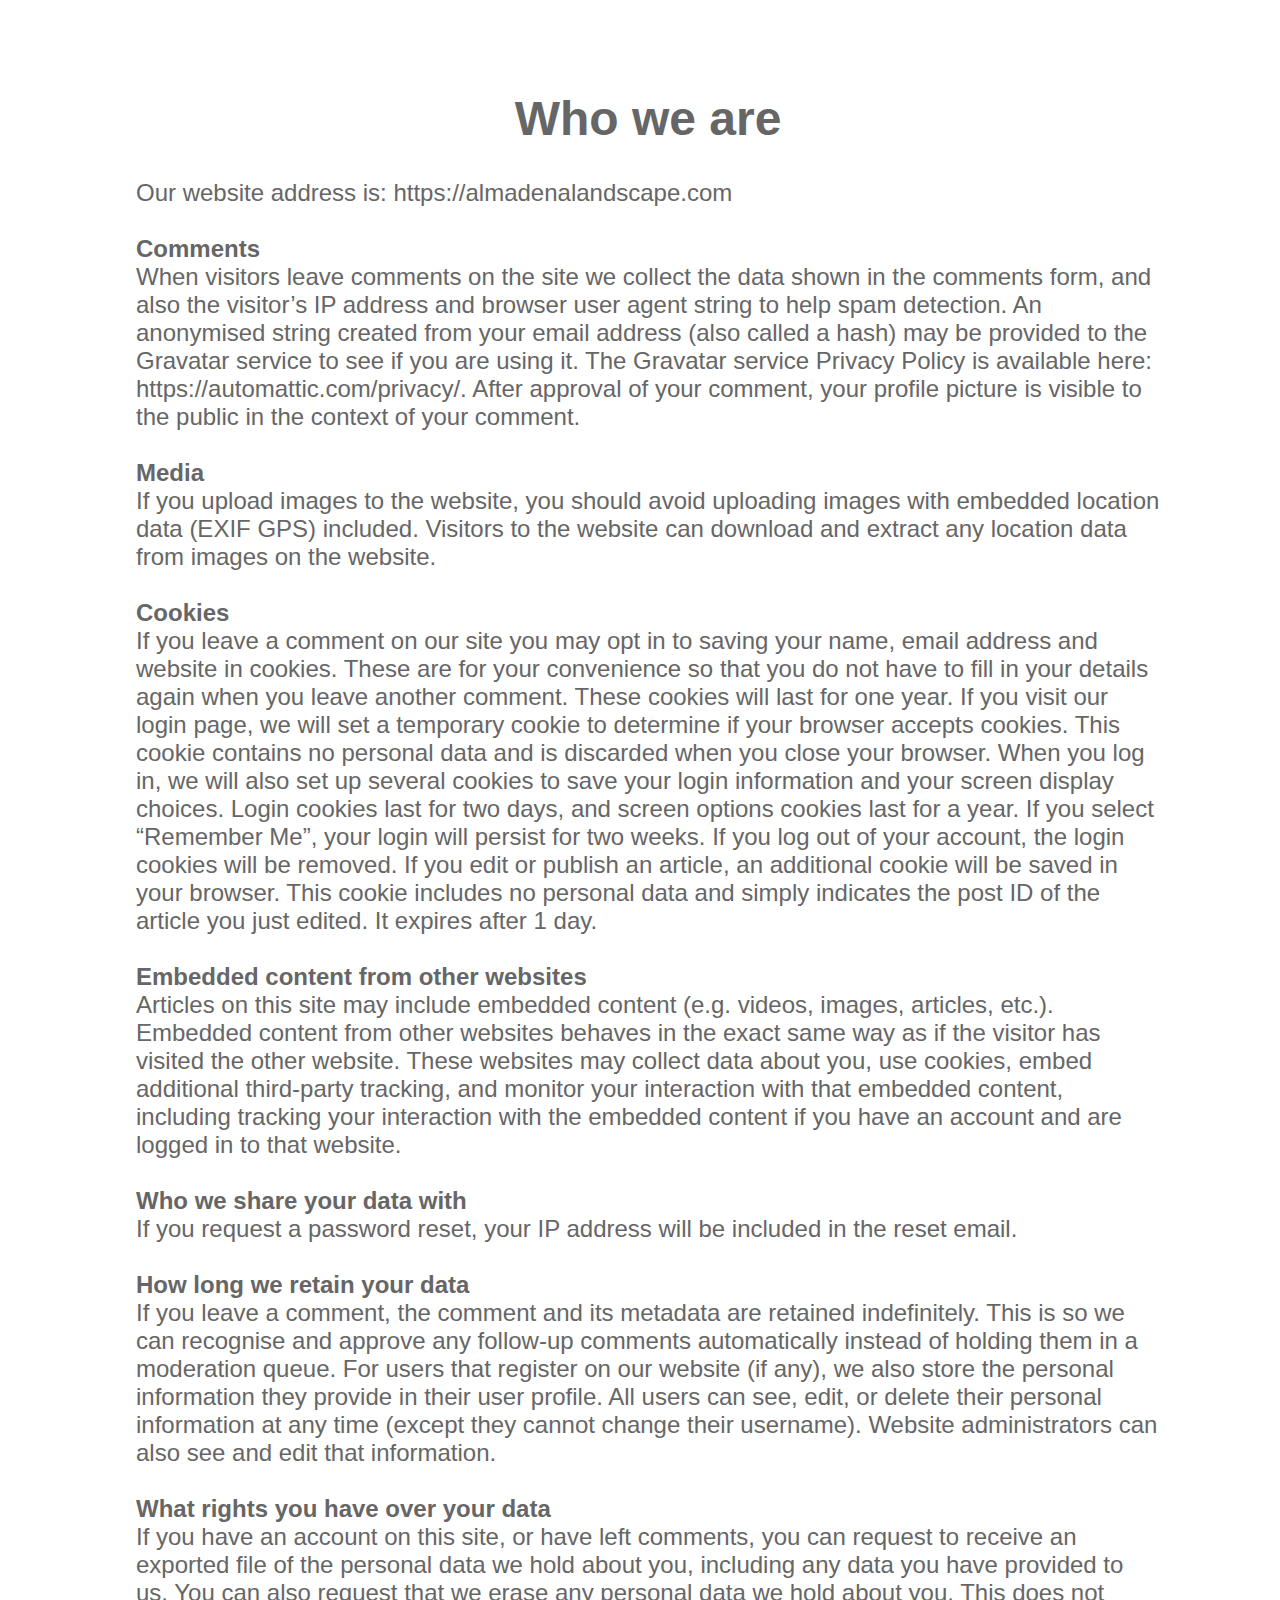
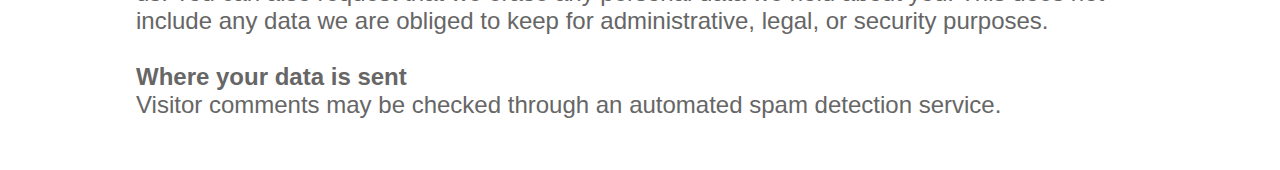
<file: privacypolicy.html>
<!DOCTYPE html>
<html lang="en">

<head>
    <meta charset="UTF-8">
    <meta http-equiv="X-UA-Compatible" content="IE=edge">
    <meta name="viewport" content="width=device-width, initial-scale=1.0">
    <title>Terms of Service - Al Medena Landscape</title>
    <link rel="stylesheet" href="css/style.css">
</head>

<body>
    <div id="terms-of-service">
        <div class="terms-of-service-container">


            <h1>Who we are</h1>
            <div class="">
                Our website address is:
                    https://almadenalandscape.com
                <br><br><strong>Comments</strong><br>
                When visitors leave comments on the site
                    we collect the data shown in the comments form, and also the visitor’s IP address and browser user
                    agent
                    string to help spam detection.
                An anonymised string created from your email address (also called a hash) may be provided to the
                    Gravatar
                    service to see if you are using it. The Gravatar service Privacy Policy is available here:
                    https://automattic.com/privacy/. After approval of your comment, your profile picture is visible to
                    the
                    public in the context of your comment.
                <br><br><strong>Media</strong><br>
                If you upload images to the website, you
                    should avoid uploading images with embedded location data (EXIF GPS) included. Visitors to the
                    website
                    can download and extract any location data from images on the website.
                <br><br><strong>Cookies</strong><br>
                If you leave a comment on our site you
                    may opt in to saving your name, email address and website in cookies. These are for your convenience
                    so
                    that you do not have to fill in your details again when you leave another comment. These cookies
                    will
                    last for one year.
                If you visit our login page, we will set a temporary cookie to determine if your browser accepts
                    cookies.
                    This cookie contains no personal data and is discarded when you close your browser.
                When you log in, we will also set up several cookies to save your login information and your screen
                    display choices. Login cookies last for two days, and screen options cookies last for a year. If you
                    select “Remember Me”, your login will persist for two weeks. If you log out of your account, the
                    login
                    cookies will be removed.
                If you edit or publish an article, an additional cookie will be saved in your browser. This cookie
                    includes no personal data and simply indicates the post ID of the article you just edited. It
                    expires
                    after 1 day.
                <br><br><strong>Embedded content from other websites</strong><br>
                Articles on this site may include
                    embedded content (e.g. videos, images, articles, etc.). Embedded content from other websites behaves
                    in
                    the exact same way as if the visitor has visited the other website.
                These websites may collect data about you, use cookies, embed additional third-party tracking, and
                    monitor your interaction with that embedded content, including tracking your interaction with the
                    embedded content if you have an account and are logged in to that website.
                <br><br><strong>Who we share your data with</strong><br>
                If you request a password reset, your IP
                    address will be included in the reset email.
                <br><br><strong>How long we retain your data</strong><br>
                If you leave a comment, the comment and
                    its metadata are retained indefinitely. This is so we can recognise and approve any follow-up
                    comments
                    automatically instead of holding them in a moderation queue.
                For users that register on our website (if any), we also store the personal information they provide
                    in
                    their user profile. All users can see, edit, or delete their personal information at any time
                    (except
                    they cannot change their username). Website administrators can also see and edit that information.
                <br><br><strong>What rights you have over your data</strong><br>
                If you have an account on this site, or
                    have left comments, you can request to receive an exported file of the personal data we hold about
                    you,
                    including any data you have provided to us. You can also request that we erase any personal data we
                    hold
                    about you. This does not include any data we are obliged to keep for administrative, legal, or
                    security
                    purposes.
                <br><br><strong>Where your data is sent</strong><br>
                Visitor comments may be checked through
                    an automated spam detection service.
            </div>



        </div>
    </div>
</body>

</html>
</file>
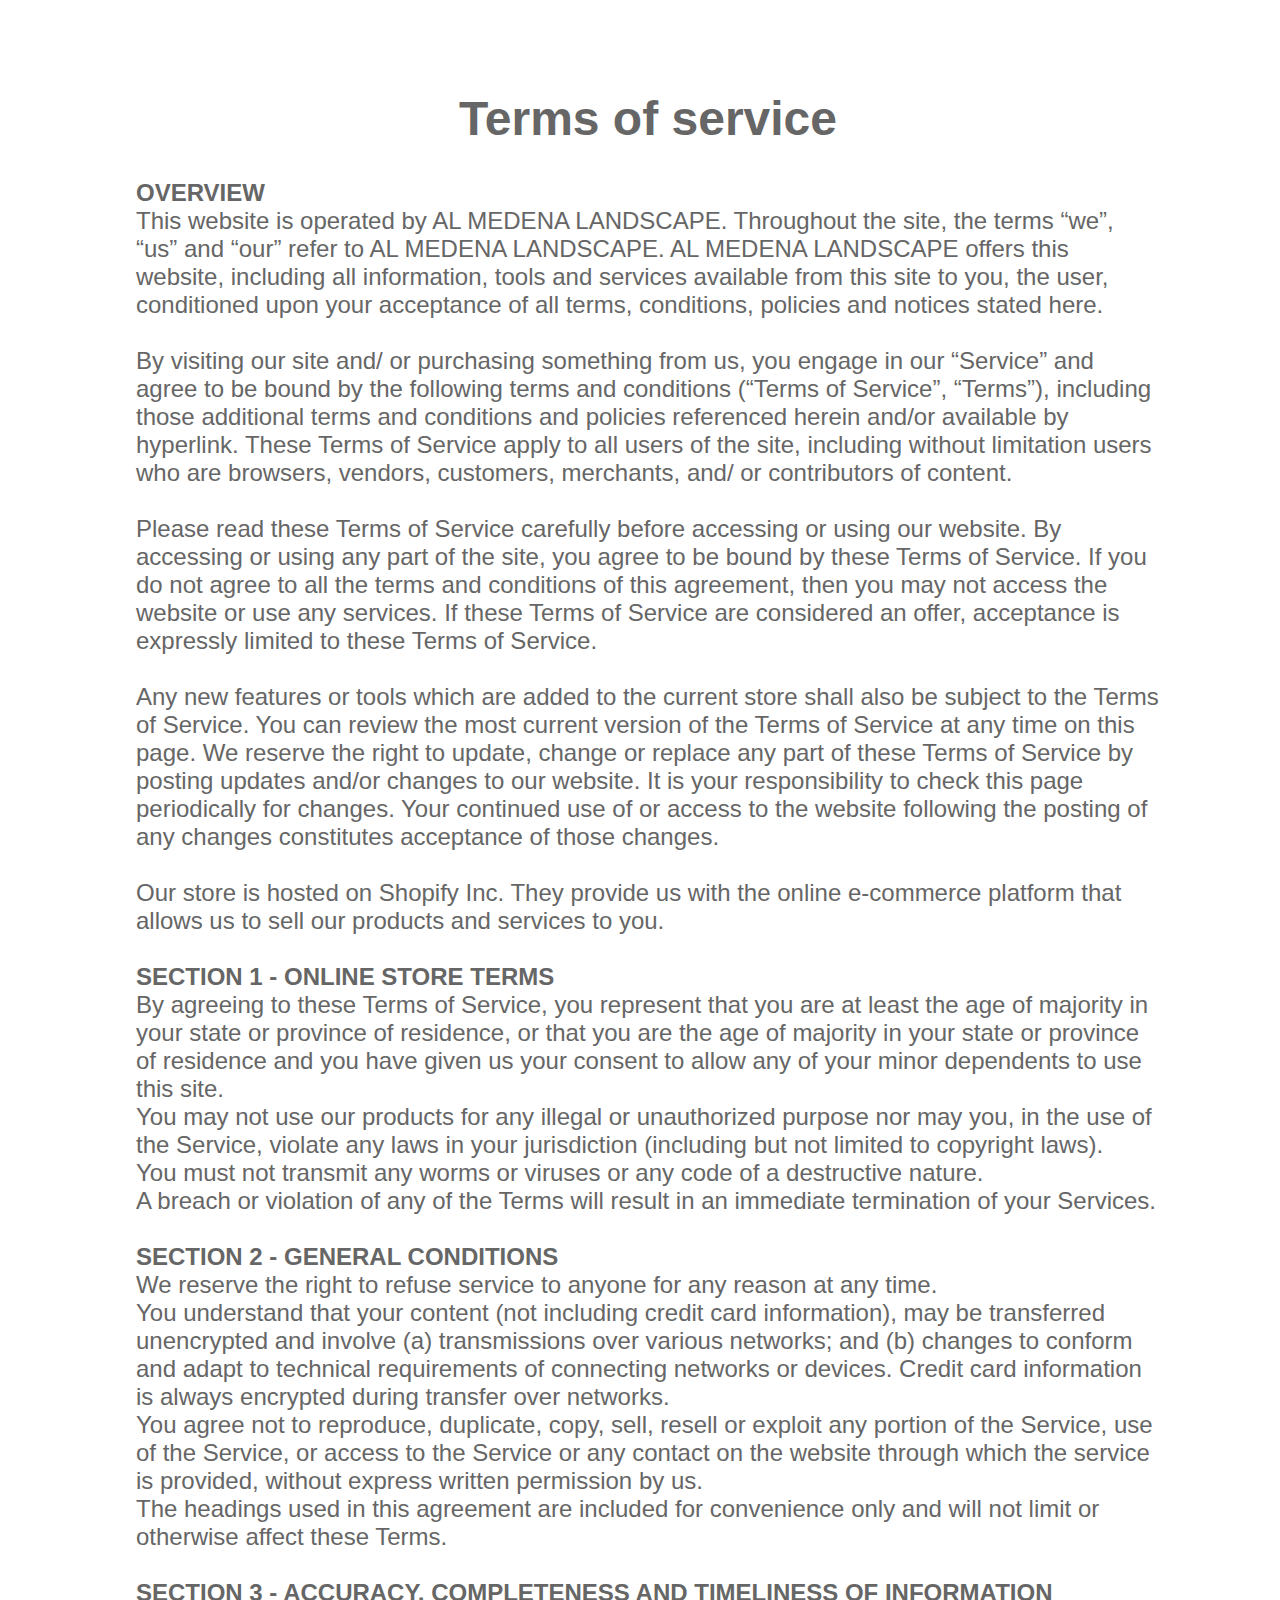
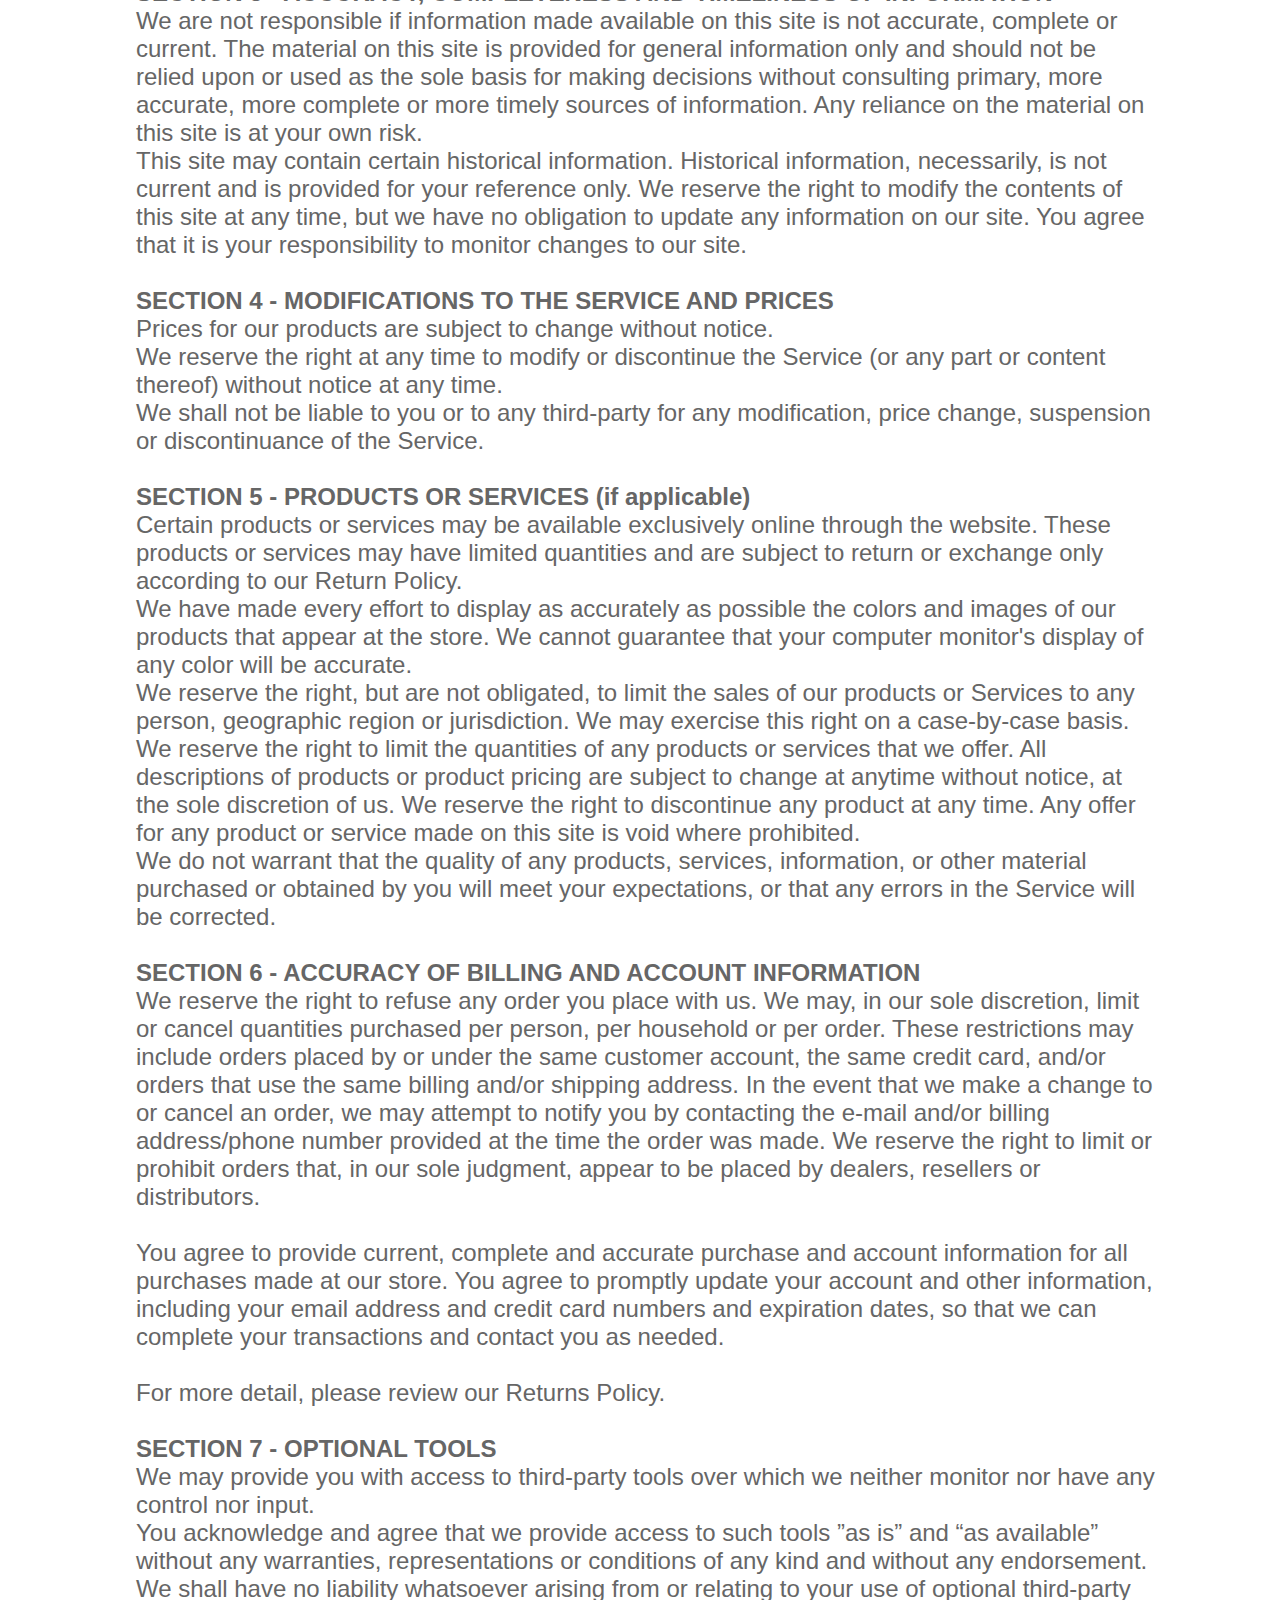
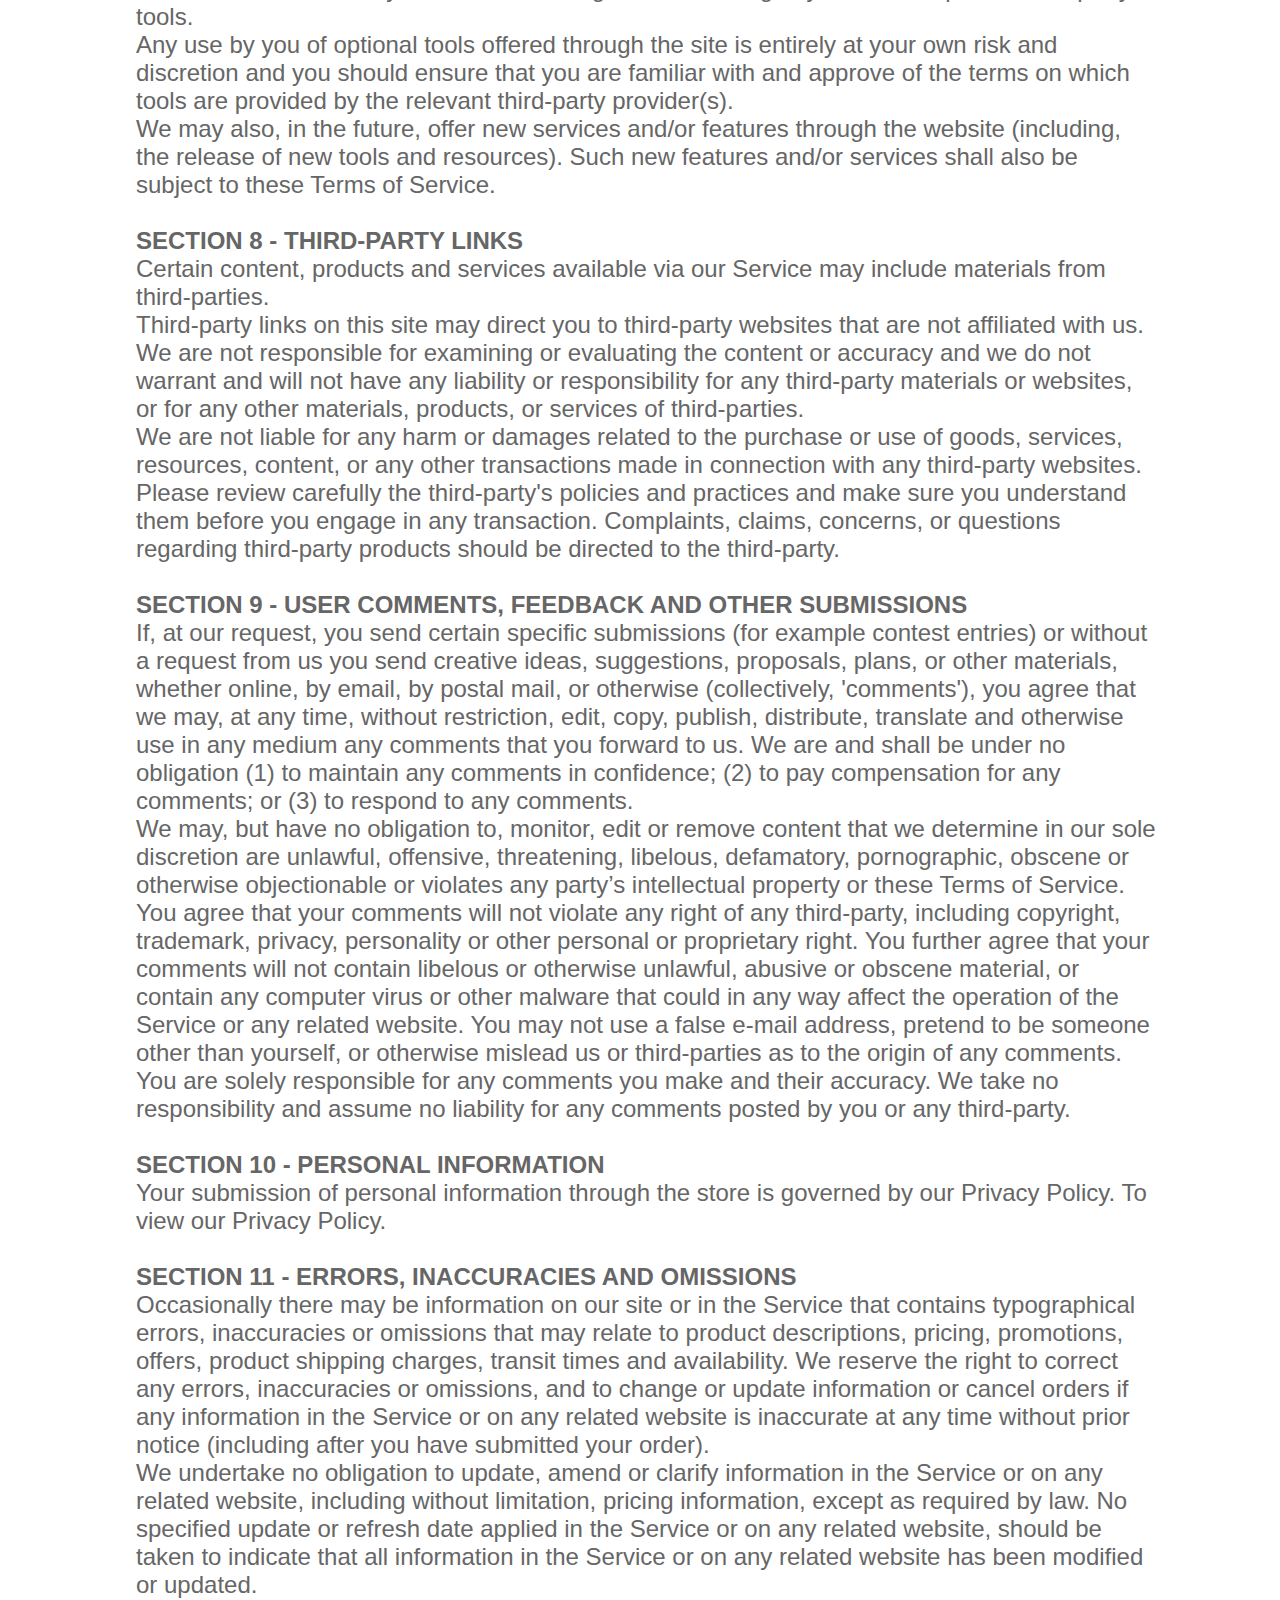
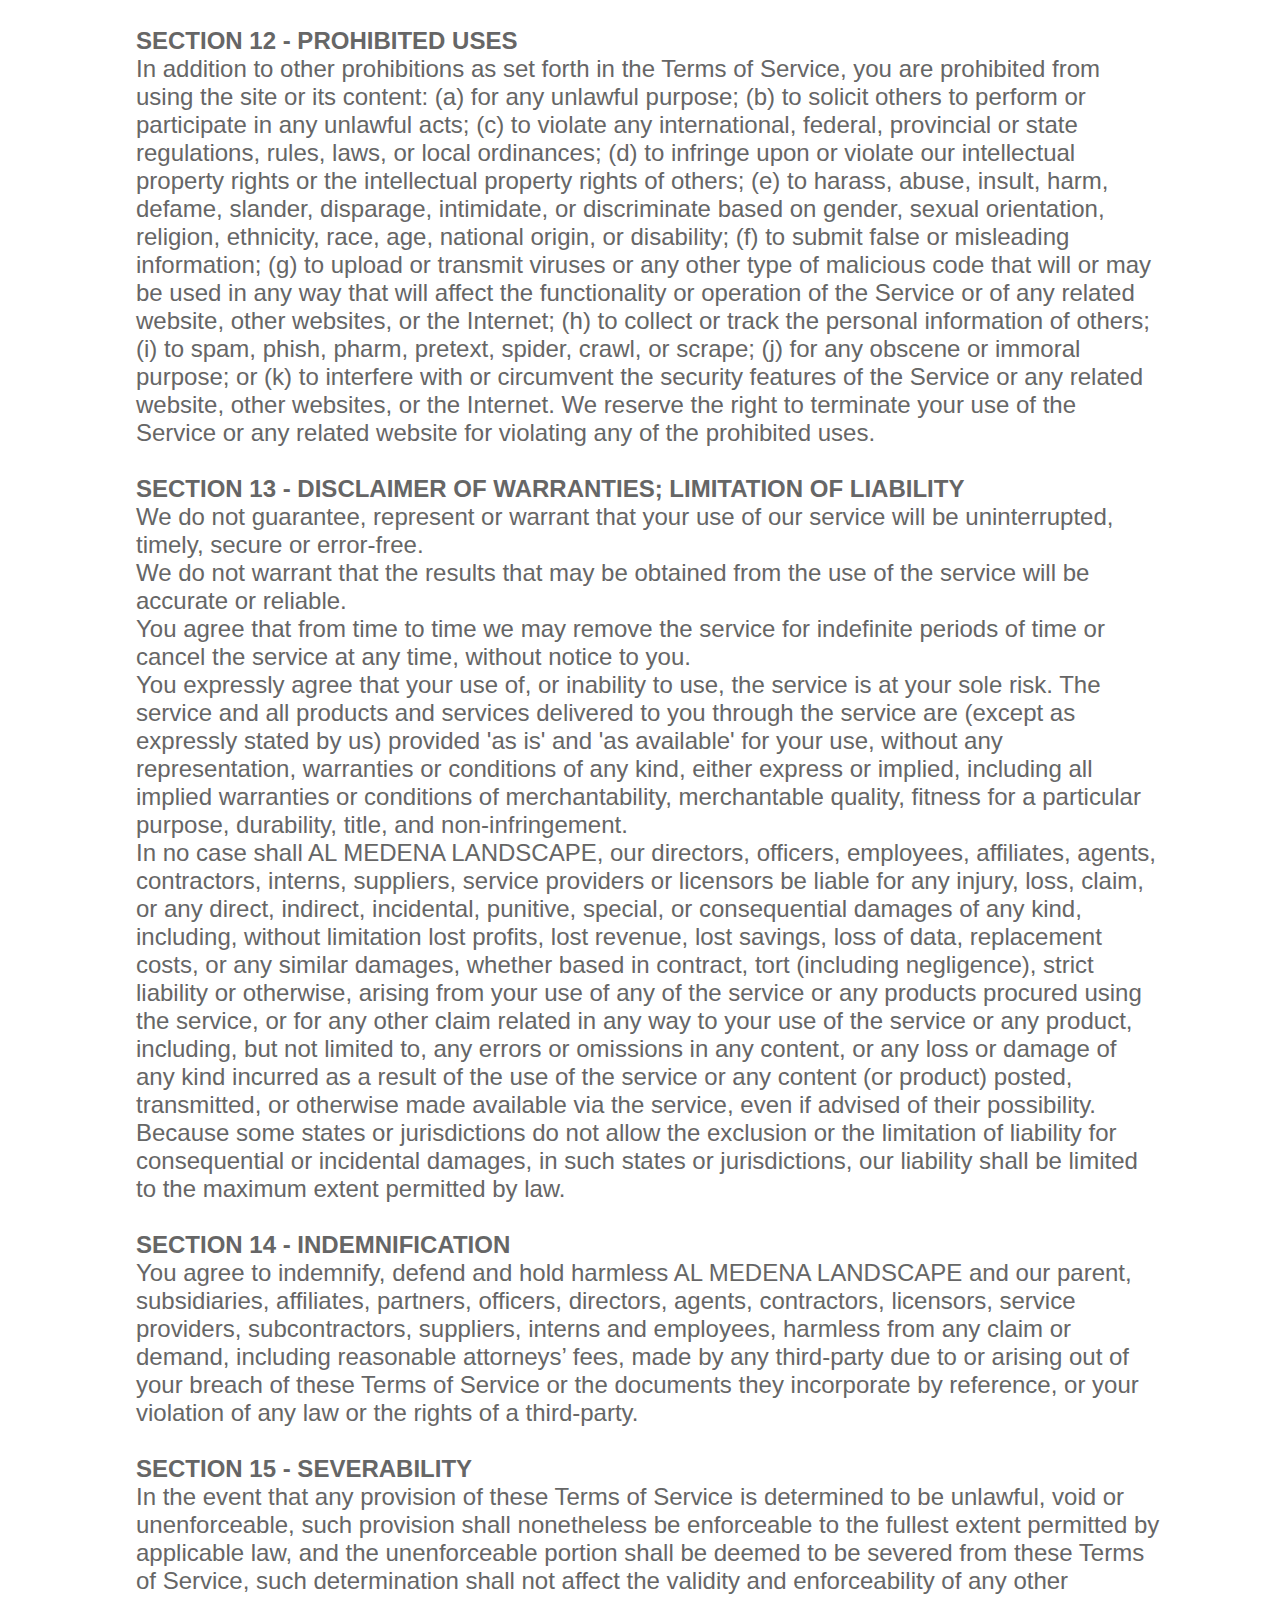
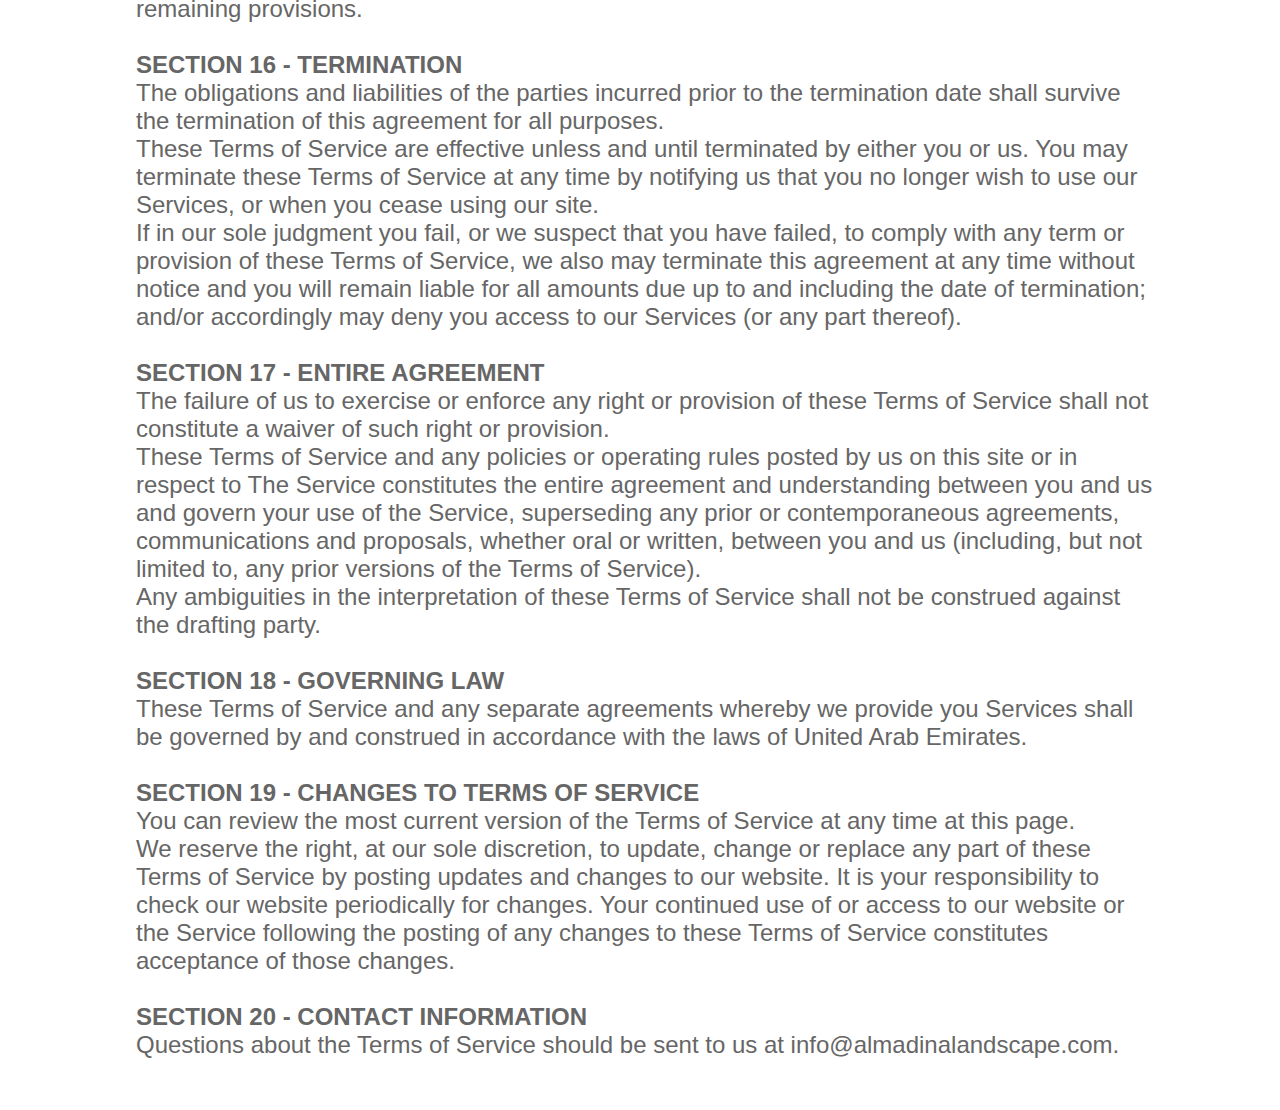
<file: termsofservice.html>
<!DOCTYPE html>
<html lang="en">

<head>
  <meta charset="UTF-8">
  <meta http-equiv="X-UA-Compatible" content="IE=edge">
  <meta name="viewport" content="width=device-width, initial-scale=1.0">
  <title>Terms of Service - Al Medena Landscape</title>
  <link rel="stylesheet" href="css/style.css">
</head>

<body>
  <div id="terms-of-service">
    <div class="terms-of-service-container">

      <h1>Terms of service</h1>

      <div class="">
        <strong>OVERVIEW</strong> <br> This website is operated by AL MEDENA LANDSCAPE. Throughout the
        site, the terms “we”, “us” and “our” refer to AL MEDENA LANDSCAPE. AL MEDENA LANDSCAPE offers this
        website, including all information, tools and services available from this site to you,
        the user, conditioned upon your acceptance of all terms, conditions, policies and
        notices stated here. <br> <br> By visiting our site and/ or purchasing something from
        us, you engage in our “Service” and agree to be bound by the following terms and
        conditions (“Terms of Service”, “Terms”), including those additional terms and
        conditions and policies referenced herein and/or available by hyperlink. These Terms of
        Service apply to all users of the site, including without limitation users who are
        browsers, vendors, customers, merchants, and/ or contributors of content. <br> <br>
        Please read these Terms of Service carefully before accessing or using our website. By
        accessing or using any part of the site, you agree to be bound by these Terms of
        Service. If you do not agree to all the terms and conditions of this agreement, then you
        may not access the website or use any services. If these Terms of Service are considered
        an offer, acceptance is expressly limited to these Terms of Service. <br> <br> Any new
        features or tools which are added to the current store shall also be subject to the
        Terms of Service. You can review the most current version of the Terms of Service at any
        time on this page. We reserve the right to update, change or replace any part of these
        Terms of Service by posting updates and/or changes to our website. It is your
        responsibility to check this page periodically for changes. Your continued use of or
        access to the website following the posting of any changes constitutes acceptance of
        those changes. <br> <br> Our store is hosted on Shopify Inc. They provide us with the
        online e-commerce platform that allows us to sell our products and services to you. <br>
        <br> <strong>SECTION 1 - ONLINE STORE TERMS</strong> <br> By agreeing to these Terms of
        Service, you represent that you are at least the age of majority in your state or
        province of residence, or that you are the age of majority in your state or province of
        residence and you have given us your consent to allow any of your minor dependents to
        use this site. <br> You may not use our products for any illegal or unauthorized purpose
        nor may you, in the use of the Service, violate any laws in your jurisdiction (including
        but not limited to copyright laws). <br> You must not transmit any worms or viruses or
        any code of a destructive nature. <br> A breach or violation of any of the Terms will
        result in an immediate termination of your Services. <br> <br> <strong>SECTION 2 -
          GENERAL CONDITIONS</strong> <br> We reserve the right to refuse service to anyone
        for any reason at any time. <br> You understand that your content (not including credit
        card information), may be transferred unencrypted and involve (a) transmissions over
        various networks; and (b) changes to conform and adapt to technical requirements of
        connecting networks or devices. Credit card information is always encrypted during
        transfer over networks. <br> You agree not to reproduce, duplicate, copy, sell, resell
        or exploit any portion of the Service, use of the Service, or access to the Service or
        any contact on the website through which the service is provided, without express
        written permission by us. <br> The headings used in this agreement are included for
        convenience only and will not limit or otherwise affect these Terms. <br> <br>
        <strong>SECTION 3 - ACCURACY, COMPLETENESS AND TIMELINESS OF INFORMATION</strong> <br>
        We are not responsible if information made available on this site is not accurate,
        complete or current. The material on this site is provided for general information only
        and should not be relied upon or used as the sole basis for making decisions without
        consulting primary, more accurate, more complete or more timely sources of information.
        Any reliance on the material on this site is at your own risk. <br> This site may
        contain certain historical information. Historical information, necessarily, is not
        current and is provided for your reference only. We reserve the right to modify the
        contents of this site at any time, but we have no obligation to update any information
        on our site. You agree that it is your responsibility to monitor changes to our site.
        <br> <br> <strong>SECTION 4 - MODIFICATIONS TO THE SERVICE AND PRICES</strong> <br>
        Prices for our products are subject to change without notice. <br> We reserve the right
        at any time to modify or discontinue the Service (or any part or content thereof)
        without notice at any time. <br> We shall not be liable to you or to any third-party for
        any modification, price change, suspension or discontinuance of the Service. <br> <br>
        <strong>SECTION 5 - PRODUCTS OR SERVICES (if applicable)</strong> <br> Certain products
        or services may be available exclusively online through the website. These products or
        services may have limited quantities and are subject to return or exchange only
        according to our Return Policy. <br> We have made every effort to display as accurately
        as possible the colors and images of our products that appear at the store. We cannot
        guarantee that your computer monitor's display of any color will be accurate. <br> We
        reserve the right, but are not obligated, to limit the sales of our products or Services
        to any person, geographic region or jurisdiction. We may exercise this right on a
        case-by-case basis. We reserve the right to limit the quantities of any products or
        services that we offer. All descriptions of products or product pricing are subject to
        change at anytime without notice, at the sole discretion of us. We reserve the right to
        discontinue any product at any time. Any offer for any product or service made on this
        site is void where prohibited. <br> We do not warrant that the quality of any products,
        services, information, or other material purchased or obtained by you will meet your
        expectations, or that any errors in the Service will be corrected. <br> <br>
        <strong>SECTION 6 - ACCURACY OF BILLING AND ACCOUNT INFORMATION</strong> <br> We reserve
        the right to refuse any order you place with us. We may, in our sole discretion, limit
        or cancel quantities purchased per person, per household or per order. These
        restrictions may include orders placed by or under the same customer account, the same
        credit card, and/or orders that use the same billing and/or shipping address. In the
        event that we make a change to or cancel an order, we may attempt to notify you by
        contacting the e‑mail and/or billing address/phone number provided at the time the order
        was made. We reserve the right to limit or prohibit orders that, in our sole judgment,
        appear to be placed by dealers, resellers or distributors. <br> <br> You agree to
        provide current, complete and accurate purchase and account information for all
        purchases made at our store. You agree to promptly update your account and other
        information, including your email address and credit card numbers and expiration dates,
        so that we can complete your transactions and contact you as needed. <br> <br> For more
        detail, please review our Returns Policy. <br> <br> <strong>SECTION 7 - OPTIONAL
          TOOLS</strong> <br> We may provide you with access to third-party tools over which
        we neither monitor nor have any control nor input. <br> You acknowledge and agree that
        we provide access to such tools ”as is” and “as available” without any warranties,
        representations or conditions of any kind and without any endorsement. We shall have no
        liability whatsoever arising from or relating to your use of optional third-party tools.
        <br> Any use by you of optional tools offered through the site is entirely at your own
        risk and discretion and you should ensure that you are familiar with and approve of the
        terms on which tools are provided by the relevant third-party provider(s). <br> We may
        also, in the future, offer new services and/or features through the website (including,
        the release of new tools and resources). Such new features and/or services shall also be
        subject to these Terms of Service. <br> <br> <strong>SECTION 8 - THIRD-PARTY
          LINKS</strong> <br> Certain content, products and services available via our Service
        may include materials from third-parties. <br> Third-party links on this site may direct
        you to third-party websites that are not affiliated with us. We are not responsible for
        examining or evaluating the content or accuracy and we do not warrant and will not have
        any liability or responsibility for any third-party materials or websites, or for any
        other materials, products, or services of third-parties. <br> We are not liable for any
        harm or damages related to the purchase or use of goods, services, resources, content,
        or any other transactions made in connection with any third-party websites. Please
        review carefully the third-party's policies and practices and make sure you understand
        them before you engage in any transaction. Complaints, claims, concerns, or questions
        regarding third-party products should be directed to the third-party. <br> <br>
        <strong>SECTION 9 - USER COMMENTS, FEEDBACK AND OTHER SUBMISSIONS</strong> <br> If, at
        our request, you send certain specific submissions (for example contest entries) or
        without a request from us you send creative ideas, suggestions, proposals, plans, or
        other materials, whether online, by email, by postal mail, or otherwise (collectively,
        'comments'), you agree that we may, at any time, without restriction, edit, copy,
        publish, distribute, translate and otherwise use in any medium any comments that you
        forward to us. We are and shall be under no obligation (1) to maintain any comments in
        confidence; (2) to pay compensation for any comments; or (3) to respond to any comments.
        <br> We may, but have no obligation to, monitor, edit or remove content that we
        determine in our sole discretion are unlawful, offensive, threatening, libelous,
        defamatory, pornographic, obscene or otherwise objectionable or violates any party’s
        intellectual property or these Terms of Service. <br> You agree that your comments will
        not violate any right of any third-party, including copyright, trademark, privacy,
        personality or other personal or proprietary right. You further agree that your comments
        will not contain libelous or otherwise unlawful, abusive or obscene material, or contain
        any computer virus or other malware that could in any way affect the operation of the
        Service or any related website. You may not use a false e‑mail address, pretend to be
        someone other than yourself, or otherwise mislead us or third-parties as to the origin
        of any comments. You are solely responsible for any comments you make and their
        accuracy. We take no responsibility and assume no liability for any comments posted by
        you or any third-party. <br> <br> <strong>SECTION 10 - PERSONAL INFORMATION</strong>
        <br> Your submission of personal information through the store is governed by our
        Privacy Policy. To view our Privacy Policy. <br> <br> <strong>SECTION 11 - ERRORS,
          INACCURACIES AND OMISSIONS</strong> <br> Occasionally there may be information on
        our site or in the Service that contains typographical errors, inaccuracies or omissions
        that may relate to product descriptions, pricing, promotions, offers, product shipping
        charges, transit times and availability. We reserve the right to correct any errors,
        inaccuracies or omissions, and to change or update information or cancel orders if any
        information in the Service or on any related website is inaccurate at any time without
        prior notice (including after you have submitted your order). <br> We undertake no
        obligation to update, amend or clarify information in the Service or on any related
        website, including without limitation, pricing information, except as required by law.
        No specified update or refresh date applied in the Service or on any related website,
        should be taken to indicate that all information in the Service or on any related
        website has been modified or updated. <br> <br> <strong>SECTION 12 - PROHIBITED
          USES</strong> <br> In addition to other prohibitions as set forth in the Terms of
        Service, you are prohibited from using the site or its content: (a) for any unlawful
        purpose; (b) to solicit others to perform or participate in any unlawful acts; (c) to
        violate any international, federal, provincial or state regulations, rules, laws, or
        local ordinances; (d) to infringe upon or violate our intellectual property rights or
        the intellectual property rights of others; (e) to harass, abuse, insult, harm, defame,
        slander, disparage, intimidate, or discriminate based on gender, sexual orientation,
        religion, ethnicity, race, age, national origin, or disability; (f) to submit false or
        misleading information; (g) to upload or transmit viruses or any other type of malicious
        code that will or may be used in any way that will affect the functionality or operation
        of the Service or of any related website, other websites, or the Internet; (h) to
        collect or track the personal information of others; (i) to spam, phish, pharm, pretext,
        spider, crawl, or scrape; (j) for any obscene or immoral purpose; or (k) to interfere
        with or circumvent the security features of the Service or any related website, other
        websites, or the Internet. We reserve the right to terminate your use of the Service or
        any related website for violating any of the prohibited uses. <br> <br> <strong>SECTION
          13 - DISCLAIMER OF WARRANTIES; LIMITATION OF LIABILITY</strong> <br> We do not
        guarantee, represent or warrant that your use of our service will be uninterrupted,
        timely, secure or error-free. <br> We do not warrant that the results that may be
        obtained from the use of the service will be accurate or reliable. <br> You agree that
        from time to time we may remove the service for indefinite periods of time or cancel the
        service at any time, without notice to you. <br> You expressly agree that your use of,
        or inability to use, the service is at your sole risk. The service and all products and
        services delivered to you through the service are (except as expressly stated by us)
        provided 'as is' and 'as available' for your use, without any representation, warranties
        or conditions of any kind, either express or implied, including all implied warranties
        or conditions of merchantability, merchantable quality, fitness for a particular
        purpose, durability, title, and non-infringement. <br> In no case shall AL MEDENA LANDSCAPE,
        our directors, officers, employees, affiliates, agents, contractors, interns, suppliers,
        service providers or licensors be liable for any injury, loss, claim, or any direct,
        indirect, incidental, punitive, special, or consequential damages of any kind,
        including, without limitation lost profits, lost revenue, lost savings, loss of data,
        replacement costs, or any similar damages, whether based in contract, tort (including
        negligence), strict liability or otherwise, arising from your use of any of the service
        or any products procured using the service, or for any other claim related in any way to
        your use of the service or any product, including, but not limited to, any errors or
        omissions in any content, or any loss or damage of any kind incurred as a result of the
        use of the service or any content (or product) posted, transmitted, or otherwise made
        available via the service, even if advised of their possibility. Because some states or
        jurisdictions do not allow the exclusion or the limitation of liability for
        consequential or incidental damages, in such states or jurisdictions, our liability
        shall be limited to the maximum extent permitted by law. <br> <br> <strong>SECTION 14 -
          INDEMNIFICATION</strong> <br> You agree to indemnify, defend and hold harmless
        AL MEDENA LANDSCAPE and our parent, subsidiaries, affiliates, partners, officers, directors,
        agents, contractors, licensors, service providers, subcontractors, suppliers, interns
        and employees, harmless from any claim or demand, including reasonable attorneys’ fees,
        made by any third-party due to or arising out of your breach of these Terms of Service
        or the documents they incorporate by reference, or your violation of any law or the
        rights of a third-party. <br> <br> <strong>SECTION 15 - SEVERABILITY</strong> <br> In
        the event that any provision of these Terms of Service is determined to be unlawful,
        void or unenforceable, such provision shall nonetheless be enforceable to the fullest
        extent permitted by applicable law, and the unenforceable portion shall be deemed to be
        severed from these Terms of Service, such determination shall not affect the validity
        and enforceability of any other remaining provisions. <br> <br> <strong>SECTION 16 -
          TERMINATION</strong> <br> The obligations and liabilities of the parties incurred
        prior to the termination date shall survive the termination of this agreement for all
        purposes. <br> These Terms of Service are effective unless and until terminated by
        either you or us. You may terminate these Terms of Service at any time by notifying us
        that you no longer wish to use our Services, or when you cease using our site. <br> If
        in our sole judgment you fail, or we suspect that you have failed, to comply with any
        term or provision of these Terms of Service, we also may terminate this agreement at any
        time without notice and you will remain liable for all amounts due up to and including
        the date of termination; and/or accordingly may deny you access to our Services (or any
        part thereof). <br> <br> <strong>SECTION 17 - ENTIRE AGREEMENT</strong> <br> The failure
        of us to exercise or enforce any right or provision of these Terms of Service shall not
        constitute a waiver of such right or provision. <br> These Terms of Service and any
        policies or operating rules posted by us on this site or in respect to The Service
        constitutes the entire agreement and understanding between you and us and govern your
        use of the Service, superseding any prior or contemporaneous agreements, communications
        and proposals, whether oral or written, between you and us (including, but not limited
        to, any prior versions of the Terms of Service). <br> Any ambiguities in the
        interpretation of these Terms of Service shall not be construed against the drafting
        party. <br> <br> <strong>SECTION 18 - GOVERNING LAW</strong> <br> These Terms of Service
        and any separate agreements whereby we provide you Services shall be governed by and
        construed in accordance with the laws of United Arab Emirates. <br> <br> <strong>SECTION
          19 - CHANGES TO TERMS OF SERVICE</strong> <br> You can review the most current
        version of the Terms of Service at any time at this page. <br> We reserve the right, at
        our sole discretion, to update, change or replace any part of these Terms of Service by
        posting updates and changes to our website. It is your responsibility to check our
        website periodically for changes. Your continued use of or access to our website or the
        Service following the posting of any changes to these Terms of Service constitutes
        acceptance of those changes. <br> <br> <strong>SECTION 20 - CONTACT INFORMATION</strong>
        <br> Questions about the Terms of Service should be sent to us at info@almadinalandscape.com.
      </div>



    </div>
  </div>
</body>

</html>
</file>
<file: css/style.css>
@import url('https://fonts.googleapis.com/css2?family=Niramit:ital,wght@0,200;0,300;0,400;0,500;0,600;0,700;1,200;1,300;1,400;1,500;1,600;1,700&display=swap');

body,
html {
	font-family: 'Open Sans', sans-serif;
	text-rendering: optimizeLegibility !important;
	-webkit-font-smoothing: antialiased !important;
	color: #666;
	font-weight: 400;
	width: 100% !important;
	height: 100% !important;
}

body {
	overflow-x: hidden;

}

h2 {
	margin: 0 0 20px 0;
	font-weight: 600;
	font-size: 36px;
	color: #333;
}

h3,
h4 {
	font-size: 20px;
	font-weight: 400;
	color: #333;
}

h5 {
	text-transform: uppercase;
	font-weight: 700;
	line-height: 20px;
}

p {
	font-size: 15px;
}

p.intro {
	margin: 12px 0 0;
	line-height: 24px;
}

a {
	color: #6aaf08;
	font-weight: 400;
}

a:hover,
a:focus {
	text-decoration: none;
	color: #222;
}

ul,
ol {
	list-style: none;
}

.clearfix:after {
	visibility: hidden;
	display: block;
	font-size: 0;
	content: " ";
	clear: both;
	height: 0;
}

.clearfix {
	display: inline-block;
}

* html .clearfix {
	height: 1%;
}

.clearfix {
	display: block;
}

ul,
ol {
	padding: 0;
	webkit-padding: 0;
	moz-padding: 0;
}

hr {
	height: 3px;
	width: 70px;
	text-align: center;
	position: relative;
	background: #6aaf08;
	margin: 0 auto;
	margin-bottom: 20px;
	border: 0;
}

.transition {
	transition: opacity 0.6s ease 0.2s, transform 0.6s ease 0s, box-shadow 0.4s ease 0s, color 0.2s ease 0s;
	overflow: hidden;
}

.transition.fade-in {
	opacity: 0;
}

.transition.fade-in.appear {
	opacity: 1;
}

.transition.slide-up {
	transform: translateY(50%);
}

.transition.slide-up.appear {
	transform: translateY(0);
}

.transition.slide-right {
	transform: translateX(-50%);
}

.transition.slide-right.appear {
	transform: translateX(0);
}

/* Navigation */
#navigationbar {
	display: flex;
	justify-content: space-between;
	align-items: center;
	padding: clamp(1rem, 3vw, 10rem) clamp(1rem, 8vw, 15rem);
	position: fixed;
	width: 100%;
	transition: all 0.3s ease 0s;
	z-index: 1000;
}

#navigationbar.scrolled {
	background-color: #333;
	padding: 1rem clamp(1rem, 8vw, 15rem);
}

#navigationbar .logo {
	width: 120px;
	height: 120px;
}

#navigationbar.scrolled .logo img {
	transform: scale(0.9);
}

#navigationbar .logo img {
	width: 100%;
	height: 100%;
	image-rendering: high-quality;
}

#navigationbar .items {
	display: flex;
	justify-content: space-between;
	align-items: center;
	gap: clamp(1rem, 3vw, 10rem);
}

#navigationbar .link {
	text-transform: uppercase;
	font-weight: 500;
	font-size: 18px;
	letter-spacing: 2px;
	color: #fff;
}

#navigationbar .link:is(:hover, :active) {
	color: #446B44;
}

#navigationbar .hamburger {
	display: none;
	cursor: pointer;
}

#navigationbar .hamburger i {
	font-size: 30px;
	color: #fff;
}

@media screen and (max-width: 1030px) {
	#navigationbar .hamburger {
		display: block;
	}

	#navigationbar .items {
		display: flex;
		position: absolute;
		top: 0;
		left: 0;
		height: 100vh;
		flex-direction: column;
		justify-content: space-between;
		align-items: flex-start;
		background-color: #333;
		gap: clamp(1rem, 3vh, 10rem);
		padding: 80px;
		transform: translate(-100%);
	}

	#navigationbar .items.active {
		transform: translate(0);
	}

}


.section-title {
	margin-bottom: 20px;
}

.section-title p {
	font-size: 18px;
	color: #666;
}

.btn-custom {
	text-transform: uppercase;
	color: rgb(90, 131, 91);
	background-color: #fff;
	padding: 14px 20px;
	letter-spacing: 1px;
	margin: 0;
	font-size: 17px;
	font-weight: 400;
	border-radius: 6px;
	margin-top: 20px;
	transition: all 0.3s;
}

.btn-custom:hover,
.btn-custom:focus,
.btn-custom.focus,
.btn-custom:active,
.btn-custom.active {
	color: #fff;
	background-color: #446B44;
}

.btn:active,
.btn.active {
	background-image: none;
	outline: 0;
	-webkit-box-shadow: none;
	box-shadow: none;
}

a:focus,
.btn:focus,
.btn:active:focus,
.btn.active:focus,
.btn.focus,
.btn:active.focus,
.btn.active.focus {
	outline: none;
	outline-offset: none;
}

/* Header Section */
header {
	min-height: 100vh;
	width: 100%;
	overflow: hidden;
	position: relative;
}

#header>img {
	position: absolute;
	top: 15%;
	opacity: 0.1;
	max-width: 100vw;
}

.slide-left {
	transform: translateX(90vw);
}

.slide-left.appear {
	transform: translateX(0);
}

#header .header-text>a {
	color: #446B44;
	background-color: #eee;
	border: none;
}

#header .header-text>a:hover {
	color: #fff;
	background-color: #446B44;
}

.intro {
	display: flex;
	gap: 3%;
	width: 100%;
	min-height: 100vh;

	align-items: center;
	justify-content: space-around;
	padding: 0 40px;
	/* background: url(../img/intro-bg.jpg) top center no-repeat; */
	background-color: #5a835b;
	-webkit-background-size: cover;
	-moz-background-size: cover;
	background-size: cover;
	-o-background-size: cover;
}



.intro .overlay {
	height: 100%;
	/* Permalink - use to edit and share this gradient: http://colorzilla.com/gradient-editor/#000000+0,70ad47+100&0.6+0,0.4+100 */
	/* background: -moz-linear-gradient(top, rgba(0,0,0,0.6) 0%, rgba(112,173,71,0.4) 100%); FF3.6-15 */
	/* background: -webkit-linear-gradient(top, rgba(0,0,0,0.6) 0%, rgba(112,173,71,0.4) 100%); Chrome10-25,Safari5.1-6 */
	/* background: linear-gradient(to bottom, rgba(0,0,0,0.6) 0%, rgba(112,173,71,0.4) 100%); W3C, IE10+, FF16+, Chrome26+, Opera12+, Safari7+ */
	/* filter: progid:DXImageTransform.Microsoft.gradient( startColorstr='#99000000', endColorstr='#6670ad47', GradientType=0 ); IE6-9 */
}

.intro .fa {
	font-size: 94px;
	color: #fff;
}

.intro h1 {
	color: #fff;
	font-family: 'Niramit', sans-serif;
	font-size: 52px;
	font-weight: 500;
	letter-spacing: 1px;
	margin-top: 0;
	margin-bottom: 40px;
	text-transform: uppercase;
}

.intro p {
	color: #ddd;
	font-size: 20px;
	margin-top: 40px;
	line-height: 28px;
	margin-bottom: 40px;
	letter-spacing: 1px;
}

.intro .btn-custom {
	border-top: 1px solid rgba(255, 255, 255, 0.4);
	border-bottom: 1px solid rgba(255, 255, 255, 0.4);
}

.intro .image-grid {
	margin-top: 50px;
	flex: 1;
	display: grid;
	max-width: 540px;
	width: auto;
	height: auto;
	grid-template-columns: 1fr 1fr;
	grid-template-rows: 1fr 1fr;
	gap: 20px;
}

.intro .image-grid img {
	width: 100%;
	height: 100%;
	object-fit: cover;
}

.intro .header-text {
	padding-top: 200px;
}

header .intro-text {
	padding-top: 320px;
	padding-bottom: 200px;
	text-align: left;
}

.intro .social-links {
	display: flex;
	flex-direction: row;
	justify-content: space-between;
	padding-right: 20%;
	align-items: center;
	margin: 80px 0 40px 0;
}

.intro .social-links .social-link {
	color: #ffffff;
}

.intro .social-links .social-link i {
	font-size: 32px;
}

@media screen and (max-width: 768px) {

	.intro {
		flex-direction: column;
		justify-content: space-between;
		gap: 50px;

	}

	.intro .image-grid {
		margin: 2% 2% 8% 2%;
		width: auto;
		height: auto;
	}
}

/* About Section */
#about {
	padding: 120px 0;
	background: #f6f6f6;
}

#about .btn {
	border: 1px solid rgb(158, 156, 154);
	color: #000;
}

#about .btn:hover {
	background: #446B44;
	color: #fff;
}

#about .about-container {
	display: flex;
	flex-direction: row;
	justify-content: space-between;
	align-items: center;
	gap: 3%;
	padding: 0 10%;
}

#about h3 {
	font-size: 22px;
	font-weight: 600;
	margin: 20px 0 0 0;
}

#about .about-text span {
	color: #70ad47;
	font-weight: 700;
	letter-spacing: -1px;
}

#about hr {
	margin-left: 0;
	margin-bottom: 40px;
}

#about .btn {
	margin-top: 40px;
}

#about .about-media img {
	position: relative;
	display: block;
	width: 100%;
	height: auto;
}

#about .about-text,
#about .about-desc {
	margin-bottom: 40px;
}

#about p {
	line-height: 24px;
	font-size: 16px;
	letter-spacing: 2px;
	margin-top: 20px;
}

#about .image-grid {
	display: grid;
	margin: 2%;
	max-width: 540px;
	width: auto;
	height: auto;
	grid-template-columns: 1fr 1fr;
	grid-template-rows: 1fr 1fr;
	gap: 20px;
}

#about .image-grid img {
	width: 100%;
	height: 100%;
	object-fit: cover;
}

.about-content>* {
	flex: 1;
}

@media screen and (max-width: 768px) {
	#about .about-container {
		flex-direction: column-reverse;
	}
}

/* Numbers Section */
#numbers {
	padding: 120px 0px;
}

#numbers .numbers-container {
	padding: 0 8% 0 6%;
}

#numbers .numbers {
	display: flex;
	flex-direction: row;
	justify-content: space-around;
	align-items: flex-start;
}

#numbers .numbers div {
	display: flex;
	flex-direction: column;
	justify-content: center;
	align-items: center;
}

#numbers .numbers div span {
	font-size: 38px;
	font-weight: 700;
	margin: 0;
	color: #70ad47;
}

#numbers .numbers div span::after {
	content: "+";
}

#numbers .numbers div h3 {
	font-size: 34px;
	text-align: center;
	font-weight: 700;
	margin: 0;
}

@media screen and (max-width: 768px) {
	#numbers .numbers div h3 {
		font-size: 24px;
	}

}

/* Services Section */
#services {
	background: #444 url(../img/services-bg.jpg) center center no-repeat fixed;
	background-size: cover;
	overflow: hidden;
}

#services .overlay {
	padding: 120px 0;
	background: rgba(90, 131, 91, 0.7);
}

#services .heading {
	text-align: center;
	color: #fff;
}

#services .grid {
	display: grid;
	grid-template-columns: repeat(auto-fit, minmax(300px, 1fr));
	gap: 60px;
	align-items: start;
	padding: 40px 0 0 0;
}

#services .grid-item {
	background-color: #fff;
	border-radius: 2rem;
	box-shadow: 0 3rem 6rem rgba(0, 0, 0, 0.2);
	overflow: hidden;
	height: 100%;
}

#services .grid-item:hover {
	box-shadow: 0 3rem 6rem rgba(0, 0, 0, 0.705);
	transform: scale(1.02);
}

#services .card-image {
	width: 100%;
	height: 18rem;
	object-fit: cover;
}

#services .card-content {
	padding: 3rem;
}

#services .card-header {
	font-size: 2.2rem;
	letter-spacing: 1px;
	font-weight: 500;
	margin-bottom: 1.5rem;
}

#services .card-text {
	font-size: 1.5rem;
	letter-spacing: 1px;
	font-weight: 400;
	line-height: 1.7;
	margin-bottom: 0;
}

/* Logos section */
#logos {
	background: #ffffff;
	padding: 5%;
	overflow: hidden;
}

#logos .logos-container {
	max-width: 1700px;
	margin: 0 auto;
}

#logos .heading {
	text-align: center;
}

#logos .heading p {
	text-align: center;
	font-size: 20px;
}

#logos .slick-slide {
	margin: 22px;
}

#logos .logo {
	background-color: #fff;
	height: 200px;
	display: flex;
	justify-content: center;
	align-items: center;
}

#logos img {
	max-width: 100%;
	max-height: 100%;
	margin: auto;
	object-fit: cover;
}

#logos .slick-dots li button:before {
	font-size: 12px;
}

#logos .slick-dots li.slick-active button:before {
	color: #446B44;
}

#logos .slick-next:before,
#logos .slick-prev:before {
	color: #446B44;
	font-size: 28px;
}

/* Portfolio Section */
#portfolio {
	padding: 100px 0;
	background: #f6f6f6;
	overflow: hidden;
}

.categories {
	padding: 10px;
	text-align: center;
}

ul.cat li {
	display: inline-block;
}

ol.type li {
	display: inline-block;
	margin: 0 10px 40px 10px;
}

ol.type li a {
	color: #555;
	font-size: 16px;
	font-weight: 400;
	padding: 8px 16px;
	background: #e6e6e6;
	border: 0;
	border-radius: 4px;
	letter-spacing: 1px;
	text-transform: uppercase;
	transition: all 0.3s;
}

ol.type li a.active {
	background: #446B44;
	color: #fff;
}

ol.type li a:hover {
	background: #446B44;
	color: #fff;
}

.isotope-item {
	z-index: 2
}

.isotope-hidden.isotope-item {
	z-index: 1
}

.isotope,
.isotope .isotope-item {
	/* change duration value to whatever you like */
	-webkit-transition-duration: 0.8s;
	-moz-transition-duration: 0.8s;
	transition-duration: 0.8s;
}

.isotope-item {
	margin-right: -1px;
	-webkit-backface-visibility: hidden;
	backface-visibility: hidden;
}

.isotope {
	-webkit-backface-visibility: hidden;
	backface-visibility: hidden;
	-webkit-transition-property: height, width;
	-moz-transition-property: height, width;
	transition-property: height, width;
}

.isotope .isotope-item {
	-webkit-backface-visibility: hidden;
	backface-visibility: hidden;
	-webkit-transition-property: -webkit-transform, opacity;
	-moz-transition-property: -moz-transform, opacity;
	transition-property: transform, opacity;
}

.portfolio-item {
	margin: 25px 0;
	height: 240px;
}


.portfolio-item .hover-bg {
	overflow: hidden;
	position: relative;
	margin: 0 auto;
	object-fit: fill;
}

.hover-bg img {
	width: 100%;
}

.hover-bg .hover-text {
	position: absolute;
	text-align: center;
	margin: 0 auto;
	color: #fff;
	background: rgba(0, 0, 0, 0.6);
	padding: 30% 0 0 0;
	height: 100%;
	width: 100%;
	opacity: 0;
	transition: all 0.5s;
}

.hover-bg .hover-text>h4 {
	opacity: 0;
	color: #fff;
	-webkit-transform: translateY(100%);
	transform: translateY(100%);
	transition: all 0.3s;
	font-size: 18px;
	letter-spacing: 1px;
	font-weight: 300;
	text-transform: uppercase;
}

.hover-bg:hover .hover-text>h4 {
	opacity: 1;
	-webkit-backface-visibility: hidden;
	-webkit-transform: translateY(0);
	transform: translateY(0);
}

.hover-bg:hover .hover-text {
	opacity: 1;
}

/* Testimonials Section */
#testimonials {
	background: #444 url(../img/testimonials-bg.jpg) center center no-repeat fixed;
	background-size: cover;
	overflow: hidden;
}

#testimonials .overlay {
	padding: 60px 0;
	background: #5a835bd9;
}

#testimonials h2 {
	color: #fff;
}

#testimonials hr {
	background: rgba(255, 255, 255, 0.6);
}

#testimonial p {
	color: #fff;
	font-size: 16px;
	font-weight: 400;
	line-height: 32px;
}

.owl-theme .owl-controls .owl-page span {
	display: block;
	width: 12px;
	height: 12px;
	margin: 5px 7px;
	filter: Alpha(Opacity=1);
	opacity: 1;
	border-radius: 50%;
	background: rgba(255, 255, 255, 0.4);
	transition: all 0.5s;
	border: 1px solid rgba(255, 255, 255, 0.3);
}

.owl-theme .owl-controls .owl-page.active span,
.owl-theme .owl-controls.clickable .owl-page:hover span {
	filter: Alpha(Opacity=100);
	opacity: 1;
	background: #fff;
	border: 1px solid #fff;
}

.owl-theme .owl-controls .owl-page.active span {
	background: #fff;
	border: 1px solid #fff;
}

/* Contact Section */
#contact {
	padding: 100px 10%;
	background: #F6F6F6;
	overflow: hidden;
}

#contact .contact-container {
	display: flex;
	flex-direction: row;
	justify-content: space-around;
	gap: 20px;
}

#contact .contact-container>* {
	flex: 1;
}

#contact .contact-form .btn {
	border: 1px solid rgb(158, 156, 154);
	color: #000;
}

#contact .contact-form .btn:is(:hover, :focus) {
	background: #446B44;
	color: #fff;
}

#contact .section-title p {
	color: #777;
}

#contact form {
	padding: 0;
	margin-top: 40px;
}

#contact h3 {
	text-transform: uppercase;
	font-size: 17px;
	font-weight: 600;
}

#contact .text-danger {
	color: #cc0033;
	text-align: left;
}

label {
	font-size: 12px;
	font-weight: 400;
	font-family: 'Open Sans', sans-serif;
	float: left;
}

#contact .form-group {
	margin-bottom: 30px;
}

#contact .form-control {
	display: block;
	width: 100%;
	padding: 20px 20px;
	font-size: 16px;
	line-height: 1.42857143;
	color: #444;
	background-color: #fff;
	background-image: none;
	border: none;
	border-radius: 0;
	-webkit-box-shadow: none;
	box-shadow: none;
	-webkit-transition: none;
	-o-transition: none;
	transition: none;
}

#contact .form-control:focus {
	border: #000 1px solid;
}

.form-control::-webkit-input-placeholder {
	color: #777;
}

.form-control:-moz-placeholder {
	color: #777;
}

.form-control::-moz-placeholder {
	color: #777;
}

.form-control:-ms-input-placeholder {
	color: #777;
}

#contact iframe {
	margin-bottom: 60px;
}

#contact .contact-info {
	margin-bottom: 30px;
	display: flex;
	flex-direction: column;
	align-items: flex-start;
	text-align: left;
}

#contact .contact-info a {
	color: #000;
}

#contact .contact-info a:hover {
	border-color: #446B44;
	color: #446B44;
}

#contact .contact-info hr {
	background: #ddd;
}

#contact .contact-item {
	margin: 20px 0 20px 0;
}

#contact .social-links {
	display: flex;
	flex-direction: row;
	justify-content: space-around;
	margin-top: 80px;
}

#contact .social-links .social-link {
	color: #5a835b;
}

#contact .social-links .social-link i {
	font-size: 32px;
}

@media screen and (max-width: 768px) {
	#contact .contact-container {
		flex-direction: column;
	}

	#contact .contact-container>* {
		flex: 1;
	}

	#contact .contact-info {
		text-align: center;
		align-items: center;
	}
}

/* Footer Section*/
#footer {
	--font-size-m: clamp(12px, 0.8vw, 24px);
	--font-size-l: clamp(12px, 1vw, 24px);
	height: auto;
	background: #444 url(../img/footer-bg.jpg) center center no-repeat;
	background-size: cover;
	overflow: hidden;
}

#footer .overlay {
	background: rgba(90, 131, 91, 0.85);
}


#footer .logo {
	width: 160px;
	height: 160px;
}

#footer .logo img {
	width: 100%;
	height: 100%;
}

#footer .footer-container {
	padding: 5% 5% 0 5%;
	display: grid;
	gap: 20px;
	height: 100%;
	grid-template-columns: 1fr 2fr 2.5fr;
}

#footer .info h3 {
	color: #fff;
	font-size: var(--font-size-l);
	font-weight: 600;
	letter-spacing: 3px;
	margin: 0;
}

#footer .info p {
	color: #eee;
	font-size: var(--font-size-m);
	font-weight: 400;
	line-height: 24px;
	letter-spacing: 3px;
	margin-bottom: 50px;
}

#footer .info a {
	color: #eee;
}

#footer .info a:hover {
	color: #446B44;
	border-color: #446B44;
}

#footer .links {
	display: flex;
	flex-direction: row;
	justify-content: space-evenly;
	gap: 40px;
	grid-row: span 2;
}

#footer .links .sec {
	display: flex;
	flex-direction: column;
	gap: 20px;
	grid-row: span 2;
}

#footer .links a {
	color: #eee !important;
	font-size: var(--font-size-m);
	font-weight: 600;
	letter-spacing: 2px;
	text-transform: uppercase;
}

#footer .links a:hover {
	color: #446B44 !important;
}

#footer .social-links {
	grid-column: span 3;
	display: flex;
	flex-direction: row;
	justify-content: space-between;
	padding: 3% 60% 0 0;
	align-items: flex-end;
}

#footer .social-links .social-link {
	color: #ffffff;
}

#footer .social-links .social-link i {
	font-size: 32px;
}

#footer .copyright-text {
	color: #e6e6e6a9;
	font-weight: 400;
	letter-spacing: 2px;
	grid-column: span 3;
	text-align: center;
	padding: 3% 0 1% 0;
}
#footer .copyright-text p {
	margin-bottom: 0;
	font-size: 12px;
}

@media screen and (max-width: 768px) {
	#footer {
		height: auto;
	}

	#footer .footer-container {
		grid-template-columns: 1fr;
		gap: 5rem;
	}

	#footer .links {
		grid-row: span 1;
	}

	#footer .social-links {
		grid-column: span 1;
		padding-right: 0;
	}

	#footer .info {
		margin: 20px 0;
	}

	#footer .info p {
		margin-bottom: 20px;
	}

	#footer .links {
		margin: 20px 0;
	}

	#footer .links a {
		margin-bottom: 20px;
	}
	#footer .copyright-text {
		grid-column: span 1;
	}
}

.terms-of-service-container {
	padding: 4% 10%;
	display: flex;
	flex-direction: column;
	align-items: center;
	justify-content: center;
	font-size: 24px;
}

.privacypolicy-container {
	padding: 4% 10%;
	display: flex;
	flex-direction: column;
	align-items: center;
	justify-content: center;
	font-size: 24px;
}
</file>
